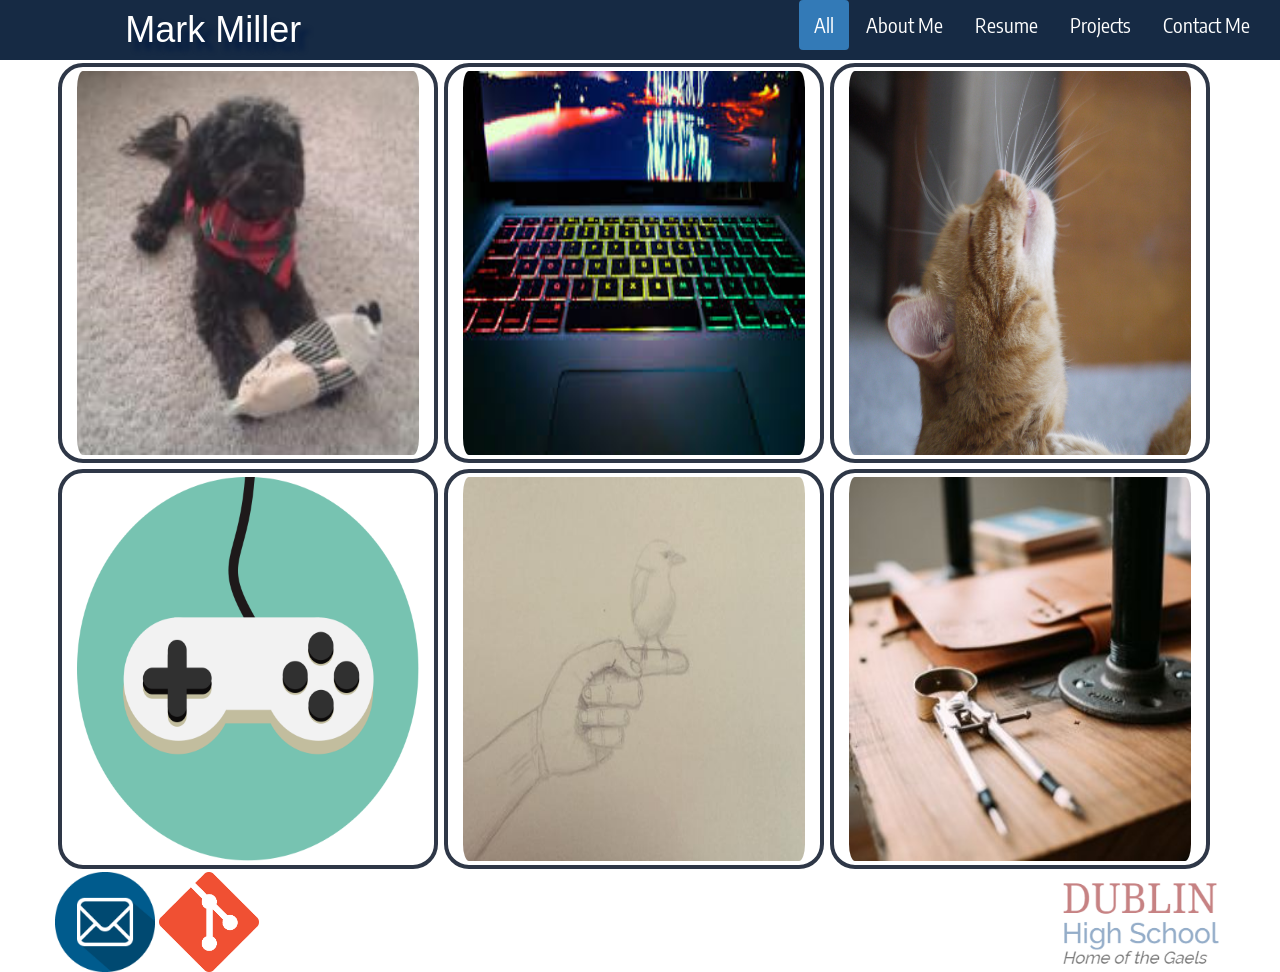
<file: index.html>
<!DOCTYPE html>
    <html>
        <head>
            <title>Mark Miller</title>
            <link href="bootstrap-3.3.7-dist/css/bootstrap.css" type="text/css" rel="stylesheet" />
            <link href="project1.css" type="text/css" rel="stylesheet" />
            <link href="https://www.w3schools.com/w3css/4/w3.css" rel="stylesheet" />
            <link href="https://fonts.googleapis.com/css?family=Encode+Sans+Condensed" rel="stylesheet"> 
            <body>
                <header class="container ftwhite" style="width:100%">
                    <div class="row">
                        <div class="col-sm-4">
                        <h1 class="txt-shadow">Mark Miller</h1>
                            </div>
                                <nav class="col-sm-8 pull-right">
                                <ul class="nav nav-pills nav-fill active pull-right">
                                    <li class="# active">
                                        <a href="Miller_Index.html">All</a></li>
                                    <li class="#">
                                        <a href="Miller_AboutMe.html">About Me</a></li>
                                    <li class="#">
                                        <a href="Miller_Resume.html">Resume</a></li>
                                    <li class="#">
                                        <a href="Miller_Projects.html">Projects</a></li>
                                    <li class="#">
                                        <a href="Miller_ContactMe.html">Contact Me</a></li>
                                </ul>
                            </nav>
                        </div>
                    </header>
                        <div class="container">
                            <div class="row">
                                <img src="Images/doggo2.png" class="col-sm-3 img-home img-thumbnail" alt="Image Link Bad">
                                <img src="Images/keyboard.jpeg" class="col-sm-4 img-home img-thumbnail" alt="Image Link Bad"/>
                                <img src="Images/cat.jpg" class="col-sm-4 img-home img-thumbnail" alt="Image Link Bad"/>
                            </div>
                        </div>
                    <div class="container">
                        <div class="row">
                            <img src="Images/picture.png" class="col-sm-4 img-home img-thumbnail" alt="Image Link Bad"/>
                            <img src="Images/birb.jpg" class="col-sm-3 img-home img-thumbnail" alt="Image Link Bad"/>
                            <img src="Images/compass.jpg" class="col-sm-4 img-home img-thumbnail" alt="Image Link Bad">
                        </div>
                    </div>
                
                <footer class="container">
                    <div class="row">
                            <a href="https://mail.google.com/mail/u/0/#inbox?compose=1600e4764d70208d" target="_blank" style="button">
                                <img src="Images/icon3.ico" height="100" width="100" alt="Email" class="img-foot"/>
                            </a>
                            <a href="http://github.com/saltyjagermain" target="_blank" style="button">
                                <img src="Images/icon2.PNG" height="100" width="100" alt="Git Hub" class="img-foot"/>
                            </a>
                            <a href="http://www.dublinusd.org/dhs" target="_blank">
                                <img src="Images/icon4.PNG" class="pull-right" alt="Dublin High School"
                            height="100" width="175" class="img-foot"/>
                            </a>
                        </div>
                    
                </footer>
            </body>
        </head>
    </html>
</file>
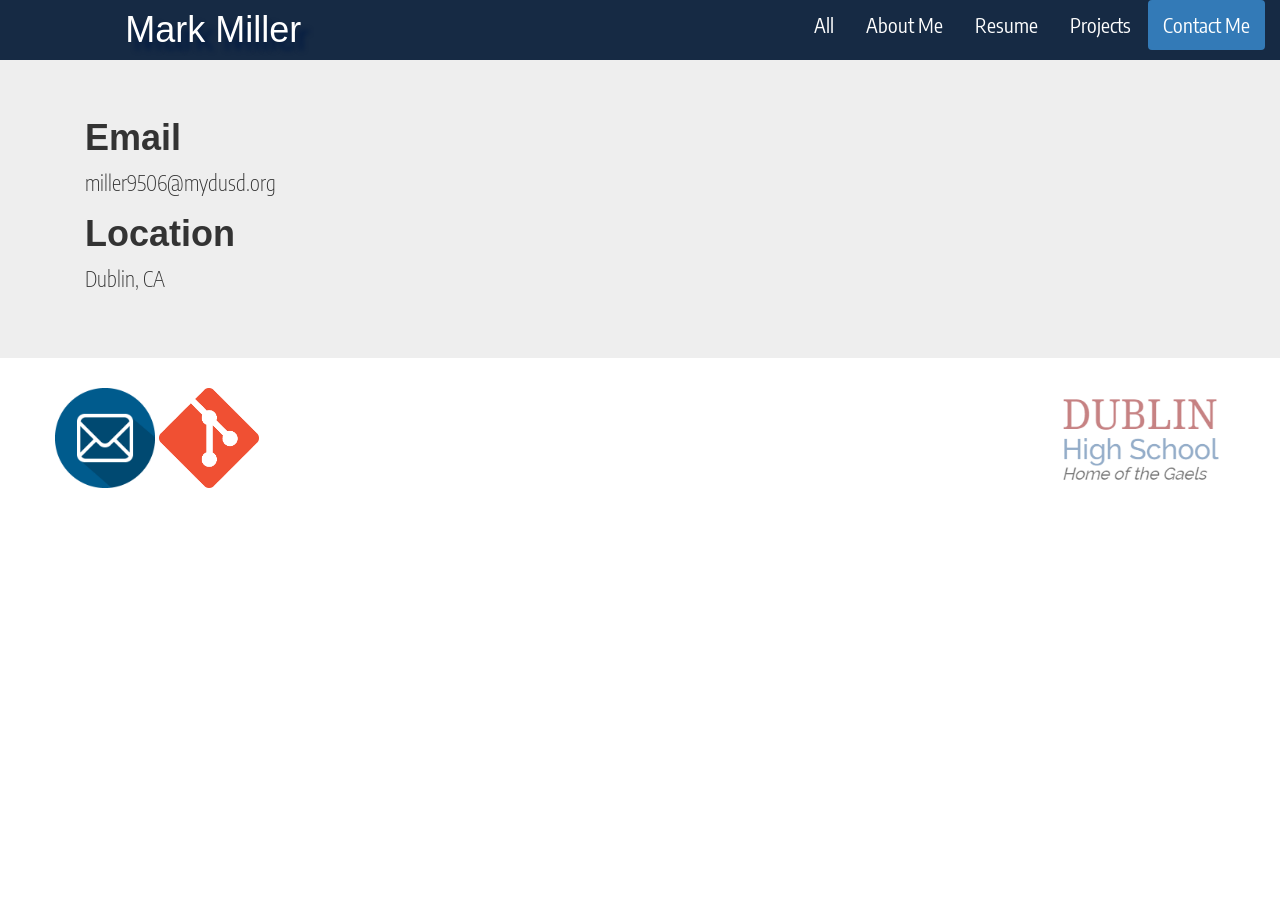
<file: Miller_ContactMe.html>
<!DOCTYPE html>
    <html>
        <head>
            <title>Mark Miller</title>
            <link href="bootstrap-3.3.7-dist/css/bootstrap.css" type="text/css" rel="stylesheet" />
            <link href="project1.css" type="text/css" rel="stylesheet" />
            <link href="https://www.w3schools.com/w3css/4/w3.css" rel="stylesheet" />
            <link href="https://fonts.googleapis.com/css?family=Encode+Sans+Condensed" rel="stylesheet"> 
            <body>
                <header class="container ftwhite" style="width:100%">
                    <div class="row">
                        <div class="col-sm-4">
                        <h1 class="txt-shadow"s>Mark Miller</h1>
                            </div>
                            <nav class="col-sm-8 pull-right">
                                <ul class="nav nav-pills nav-fill active pull-right">
                                    <li class="#">
                                        <a href="index.html">All</a></li>
                                    <li class="#">
                                        <a href="Miller_AboutMe.html">About Me</a></li>
                                    <li class="#">
                                        <a href="Miller_Resume.html">Resume</a></li>
                                    <li class="#">
                                        <a href="Miller_Projects.html">Projects</a></li>
                                    <li class="# active">
                                        <a href="Miller_ContactMe.html">Contact Me</a></li>
                                </ul>
                            </nav>
                        </div>
                    </header>
                        <section class="jumbotron">
                            <div class="container">
                                <div class="col-sm-8">
                                    <h3 class="w3-xxlarge"><strong>Email</strong></h3>
                                        <p>miller9506@mydusd.org</p>
                                    <h3 class="w3-xxlarge"><strong>Location</strong></h3>
                                        <p>Dublin, CA</p>
                                </div>
                            </div>
                        </section>
                    <footer class="container">
                    <div class="row">
                            <a href="https://mail.google.com/mail/u/0/#inbox?compose=1600e4764d70208d" target="_blank" style="button">
                                <img src="Images/icon3.ico" height="100" width="100" alt="Email" class="img-foot"/>
                            </a>
                            <a href="http://github.com/saltyjagermain" target="_blank" style="button">
                                <img src="Images/icon2.PNG" height="100" width="100" alt="Git Hub" class="img-foot"/>
                            </a>
                            <a href="http://www.dublinusd.org/dhs" target="_blank">
                                <img src="Images/icon4.PNG" class="pull-right" alt="Dublin High School"
                            height="100" width="175" class="img-foot"/>
                            </a>
                    </div>
                </footer>
            </body>
        </head>
    </html>
</file>
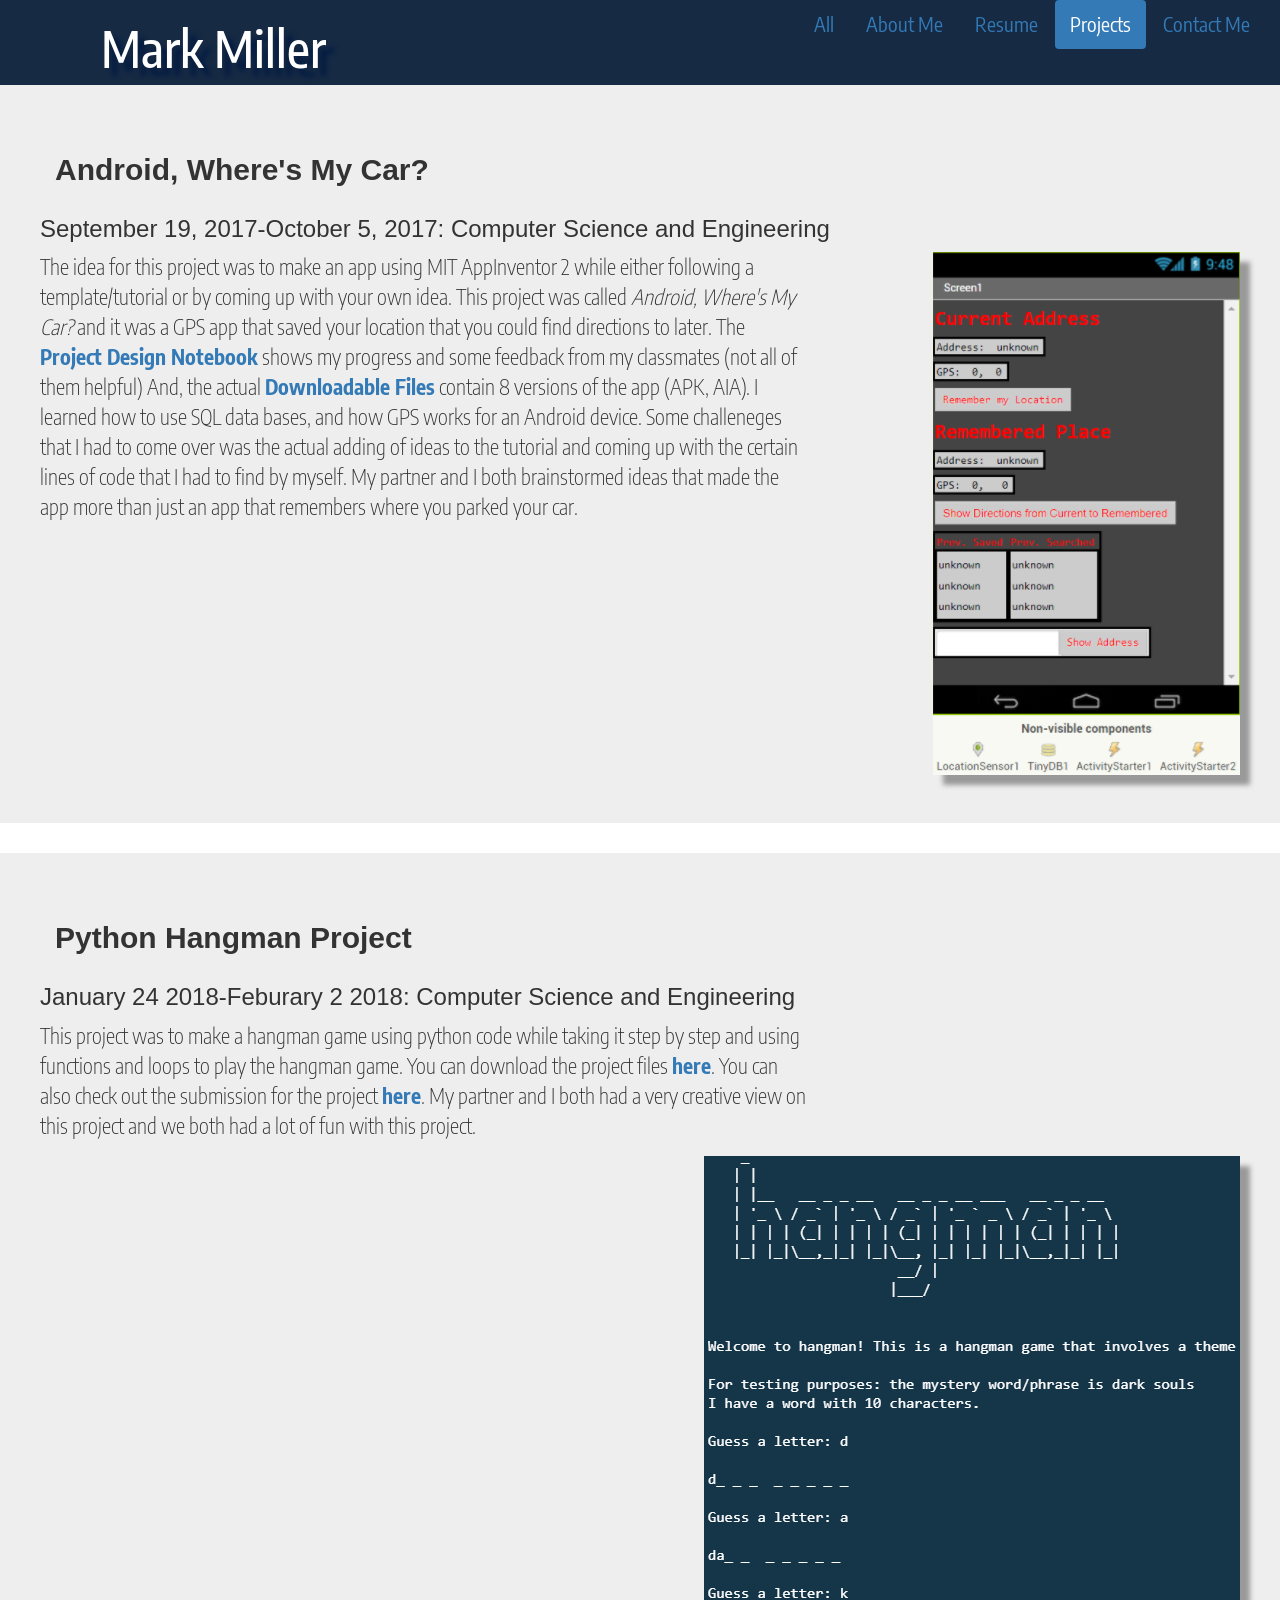
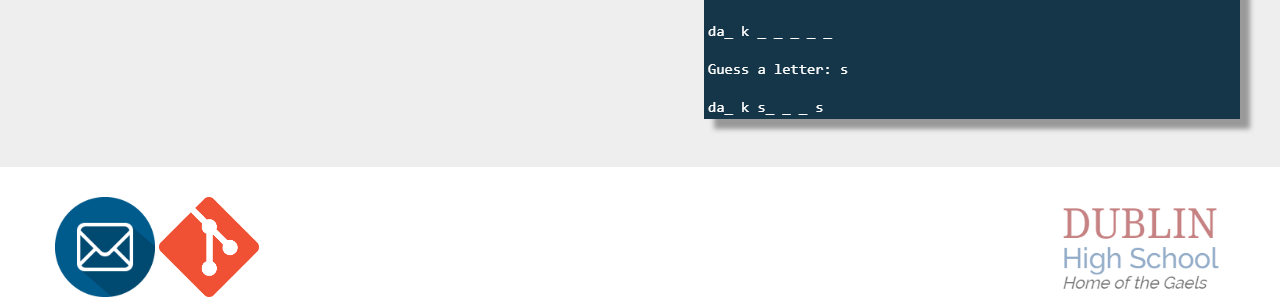
<file: Miller_Projects.html>
<!DOCTYPE html>
    <html>
        <head>
            <title>Mark Miller</title>
            <link href="bootstrap-3.3.7-dist/css/bootstrap.css" type="text/css" rel="stylesheet" />
            <link href="project1.css" type="text/css" rel="stylesheet" />
            <link href="https://fonts.googleapis.com/css?family=Encode+Sans+Condensed" rel="stylesheet"> 
            <body>
                <header class="container ftwhite" style="width:100%">
                    <div class="row">
                        <div class="col-sm-4">
                        <h1 class="txt-shadow"s>Mark Miller</h1>
                            </div>
                            <nav class="col-sm-8 pull-right">
                                <ul class="nav nav-pills nav-fill active pull-right">
                                    <li class="#">
                                        <a href="index.html">All</a></li>
                                    <li class="#">
                                        <a href="Miller_AboutMe.html">About Me</a></li>
                                    <li class="#">
                                        <a href="Miller_Resume.html">Resume</a></li>
                                    <li class="# active">
                                        <a href="Miller_Projects.html">Projects</a></li>
                                    <li class="#">
                                        <a href="Miller_ContactMe.html">Contact Me</a></li>
                                </ul>
                            </nav>
                        </div>
                    </header>
                    <section class="jumbotron">
                        <div class="container">
                            <div class="row">
                            <h2><strong>Android, Where's My Car?</strong></h2>
                                <div class="row">
                                    <h3>September 19, 2017-October 5, 2017: Computer Science and Engineering</h3>
                                    <div class="row col-lg-8">
                                            <p>The idea for this project was to make an app using MIT AppInventor 2 while either following a template/tutorial or by coming up with your own idea.
                                        This project was called <i>Android, Where's My Car?</i> and it was a GPS app that saved your location that you could
                                        find directions to later. The <strong><a href="https://drive.google.com/open?id=1esmUugLTfYZBdQ5qG_LsrSOWqRVYYtKncEdDk0z7FQY">Project Design Notebook</a></strong> shows my progress and some feedback from my classmates (not all of them helpful)
                                        And, the actual <strong><a href="https://drive.google.com/open?id=1hjeR-XzOSLiO0hZuyV-V3PQYiInE7GqT">Downloadable Files</a></strong> contain 8 versions of the app (APK, AIA). I learned how to
                                        use SQL data bases, and how GPS works for an Android device. Some challeneges that I had to come over
                                        was the actual adding of ideas to the tutorial and coming up with the certain lines of code that I had to find
                                        by myself. My partner and I both brainstormed ideas that made the app more than just an app that remembers where you
                                            parked your car.</p>
                                        </div>
                                            <a href="http://appinventor.mit.edu/explore/ai2/android-wheres-my-car.html" target="_blank"><img class="pull-right img-shadow" src="Images/project.PNG" /></a>
                                    </div>
                                </div>
                           </div>
                       </section>
                       <section class="jumbotron">
                           <div class="container">
                               <div class="row">
                                  <h2><strong>Python Hangman Project</strong></h2>
                                      <div class="row">
                                          <h3>January 24 2018-Feburary 2 2018: Computer Science and Engineering</h3>
                                          <div class="row col-lg-8">
                                              <p>This project was to make a hangman game using python code while taking it step by step and using functions and loops to play the hangman game. You can download the project files
                                              <strong><a href = "https://github.com/saltyjagermain/Projects"> here</a></strong>. You can also check out the submission for the project 
                                              <strong><a href="https://docs.google.com/document/d/10qchsRp41DX3snoi5qQP4pZINNz5r5FtxzjkR8QlXF0/edit?usp=sharing">here</a></strong>. My partner and I both had a very creative view on this project and we both
                                               had a lot of fun with this project.</p>
                                          </div>
                                              <a href= "https:github.com/saltyjagermain/Projects" target="_blank"><img class="pull-right img-shadow" src="Images/picutre.png"/></a>
                                      </div>
                               </div>
                           </div>
                       </section>
                    <footer class="container">
                    <div class="row">
                            <a href="https://mail.google.com/mail/u/0/#inbox?compose=1600e4764d70208d" target="_blank" style="button">
                                <img src="Images/icon3.ico" height="100" width="100" alt="Email" class="img-foot"/>
                            </a>
                            <a href="http://github.com/saltyjagermain" target="_blank" style="button">
                                <img src="Images/icon2.PNG" height="100" width="100" alt="Git Hub" class="img-foot"/>
                            </a>
                            <a href="http://www.dublinusd.org/dhs" target="_blank">
                                <img src="Images/icon4.PNG" class="pull-right" alt="Dublin High School"
                            height="100" width="175" class="img-foot"/>
                            </a>
                    </div>
                </footer>
            </body>
        </head>
    </html>
</file>
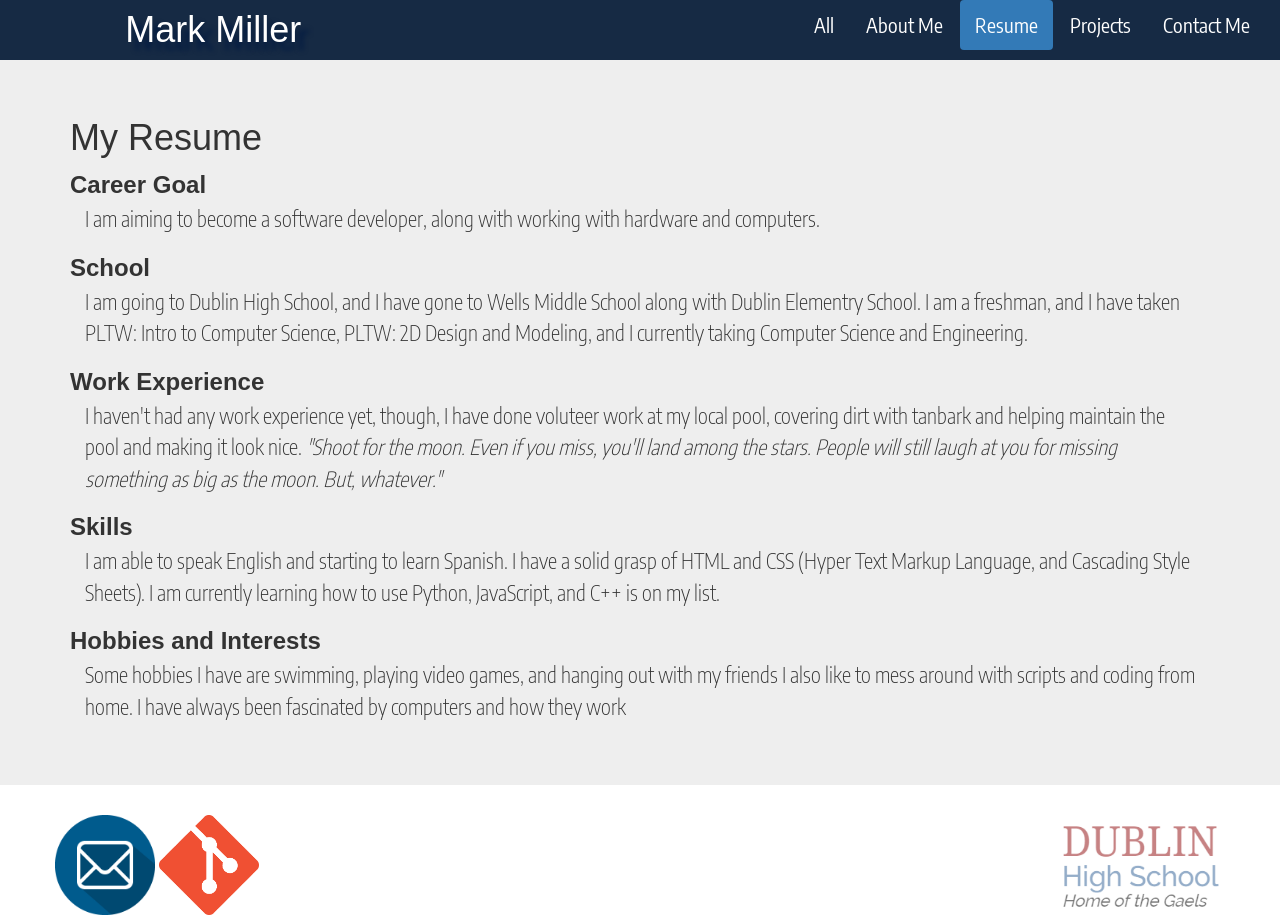
<file: Miller_Resume.html>
<!DOCTYPE html>
    <html>
        <head>
            <title>Mark Miller</title>
            <link href="bootstrap-3.3.7-dist/css/bootstrap.css" type="text/css" rel="stylesheet" />
            <link href="project1.css" type="text/css" rel="stylesheet" />
            <link href="https://www.w3schools.com/w3css/4/w3.css" rel="stylesheet" />
           <link href="https://fonts.googleapis.com/css?family=Encode+Sans+Condensed" rel="stylesheet"> 
            <body>
               <header class="container ftwhite" style="width:100%">
                    <div class="row">
                        <div class="col-sm-4">
                        <h1 class="txt-shadow">Mark Miller</h1>
                            </div>
                            <nav class="col-sm-8 pull-right">
                                <ul class="nav nav-pills nav-fill active pull-right">
                                    <li class="#">
                                        <a href="index.html">All</a></li>
                                    <li class="#">
                                        <a href="Miller_AboutMe.html">About Me</a></li>
                                    <li class="# active">
                                        <a href="Miller_Resume.html">Resume</a></li>
                                    <li class="#">
                                        <a href="Miller_Projects.html">Projects</a></li>
                                    <li class="#">
                                        <a href="Miller_ContactMe.html">Contact Me</a></li>
                                </ul>
                            </nav>
                        </div>
                    </header>
                        <section class="main">
                            <div class="jumbotron">
                                <div class="container">
                                    <h2 class="w3-xxlarge">My Resume</h2>
                                                <strong class="w3-xlarge">Career Goal</strong>
                                                    <div class="container">
                                                        <p>I am aiming to become a software developer, along with working with hardware and computers.</p>
                                                    </div>
                                                <strong class="w3-xlarge">School</strong>
                                                <div class="container">
                                                    <p>I am going to Dublin High School, and I have gone to Wells Middle School along with Dublin Elementry School. I am a freshman, and I have taken PLTW: Intro to Computer Science, PLTW: 2D Design and Modeling, 
                                                    and I currently taking Computer Science and Engineering. </p>
                                            </div>
                                                <strong class="w3-xlarge">Work Experience</strong>
                                                <div class="container">
                                                </div>
                                                <div class="container">
                                                    <p>I haven't had any work experience yet, though, I have done voluteer work at my local pool, covering dirt with tanbark and helping maintain the pool and making it
                                                    look nice. <i>"Shoot for the moon. Even if you miss, you'll land among the stars. People will still laugh at you for missing something as big as the moon. But, whatever."</i></p>
                                            </div>
                                                <strong class="w3-xlarge">Skills</strong>
                                                    <div class="container">
                                                        <p>I am able to speak English and starting to learn Spanish. I have a solid grasp of HTML and CSS (Hyper Text Markup Language, and Cascading Style Sheets). I am currently
                                                    learning how to use Python, JavaScript, and C++ is on my list.</p>
                                                    </div>
                                            <strong class="w3-xlarge">Hobbies and Interests</strong>
                                                <div class="container">
                                                    <p>Some hobbies I have are swimming, playing video games, and hanging out with my friends
                                                    I also like to mess around with scripts and coding from home. I have always been fascinated by computers and how they work</p>
                                            </div>
                                        </div>
                                    </div>
                                </section>
                    <footer class="container">
                    <div class="row">
                            <a href="https://mail.google.com/mail/u/0/#inbox?compose=1600e4764d70208d" target="_blank" style="button">
                                <img src="Images/icon3.ico" height="100" width="100" alt="Email" class="img-foot"/>
                            </a>
                            <a href="http://github.com/saltyjagermain" target="_blank" style="button">
                                <img src="Images/icon2.PNG" height="100" width="100" alt="Git Hub" class="img-foot"/>
                            </a>
                            <a href="http://www.dublinusd.org/dhs" target="_blank">
                                <img src="Images/icon4.PNG" class="pull-right" alt="Dublin High School"
                            height="100" width="175" class="img-foot"/>
                            </a>
                    </div>
                </footer>
            </body>
        </head>
    </html>
</file>
<file: project1.css>
header {
    background-color: #162a44;
    font-family: 'Encode Sans Condensed', sans-serif;
    font-size: 20px;
}
h1 {
    font-family: 'Encode Sans Condensed', sans-serif;
    font-size: 50px;
    text-align: center;
}

.ftwhite {
    color: white;
}

.img-home {
  margin: 3px;
  width: 380px;
  height: 400px;
  overflow: hidden;
}

.img-home:hover {
    transition-duration: 0.4s;
    transform: translateY(5px);
}

p {
    font-family: 'Encode Sans Condensed', sans-serif;
}

.pcround {
    border-radius: 100%;
    height: 250px;
    width: 250px;
    
}

.img-foot:hover {
    transition-duration: 0.4s;
    transform: translateY(5px)
}

.img-shadow {
    box-shadow: 10px 10px 5px #999;
}

.img-shadow:hover {
    box-shadow: 6px 6px 4px #666;
    transform: translateY(4px);
    transition-duration: 0.4s;
}

.txt-shadow {
    text-shadow: 8px 8px 5px #031b42;
}
</file>
